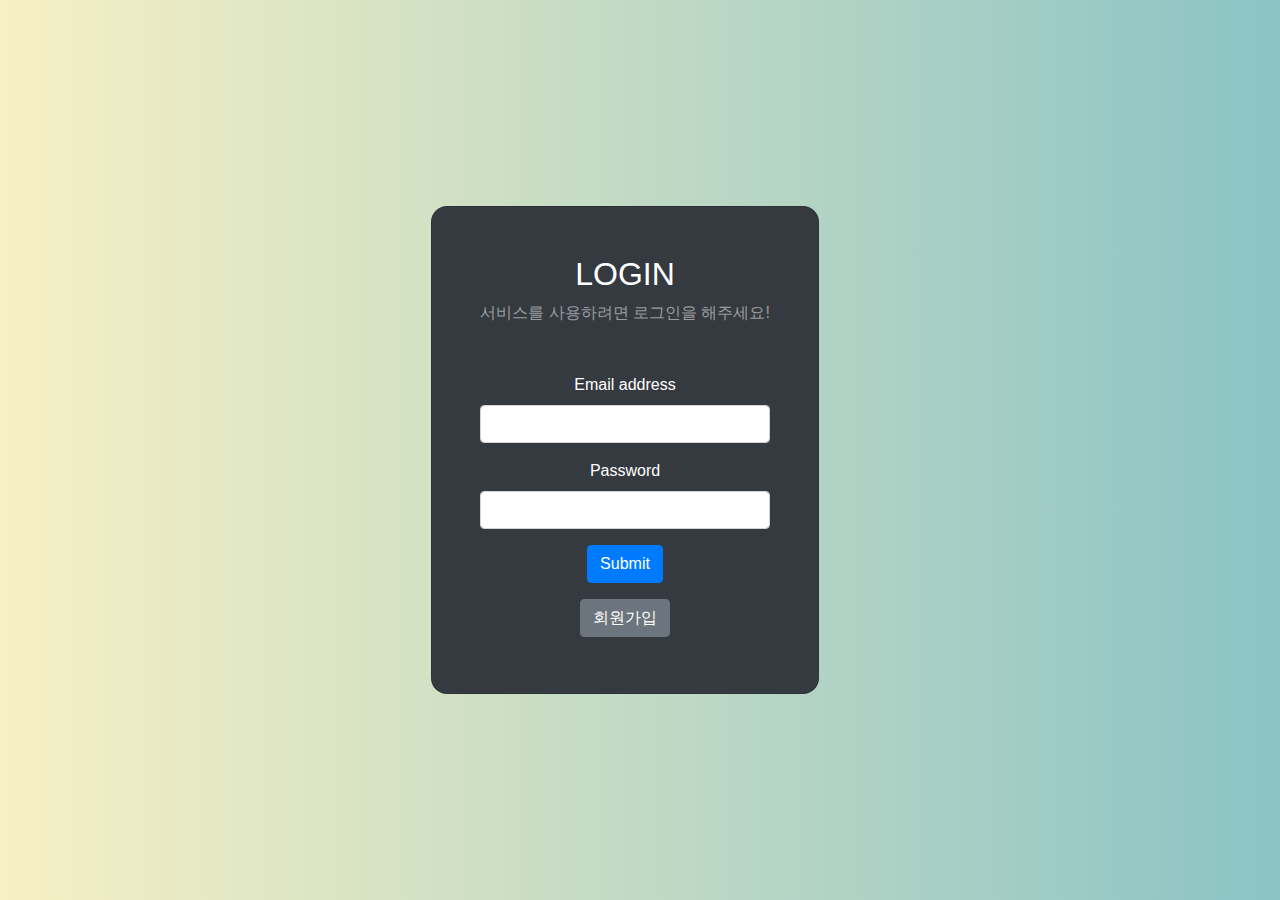
<file: src/main/resources/templates/login.html>
<!DOCTYPE html>
<html xmlns:th="http://www.thymeleaf.org">
<head>
  <meta charset="UTF-8">
  <title>MUZIMUZI</title>
  <link rel="stylesheet" href="https://cdn.jsdelivr.net/npm/bootstrap@4.6.1/dist/css/bootstrap.min.css">

  <style>
    .gradient-custom {
      background: linear-gradient(to right, rgb(247, 240, 196), rgb(139, 195, 197))
    }
  </style>
</head>
<body class="gradient-custom">
<section class="d-flex vh-100">
  <div class="container-fluid row justify-content-center align-content-center">
    <div class="card bg-dark" style="border-radius: 1rem;">
      <div class="card-body p-5 text-center">
        <h2 class="text-white">LOGIN</h2>
        <p class="text-white-50 mt-2 mb-5">서비스를 사용하려면 로그인을 해주세요!</p>

        <div class = "mb-2">
          <form action="/login" method="POST">
            <input type="hidden" th:name="${_csrf?.parameterName}" th:value="${_csrf?.token}" />
            <div class="mb-3">
              <label class="form-label text-white">Email address</label>
              <input type="email" class="form-control" name="username">
            </div>
            <div class="mb-3">
              <label class="form-label text-white">Password</label>
              <input type="password" class="form-control" name="password">
            </div>
            <button type="submit" class="btn btn-primary">Submit</button>
          </form>

          <button type="button" class="btn btn-secondary mt-3" onclick="location.href='/signup'">회원가입</button>
        </div>
      </div>
    </div>
  </div>
</section>
</body>
</html>
</file>
